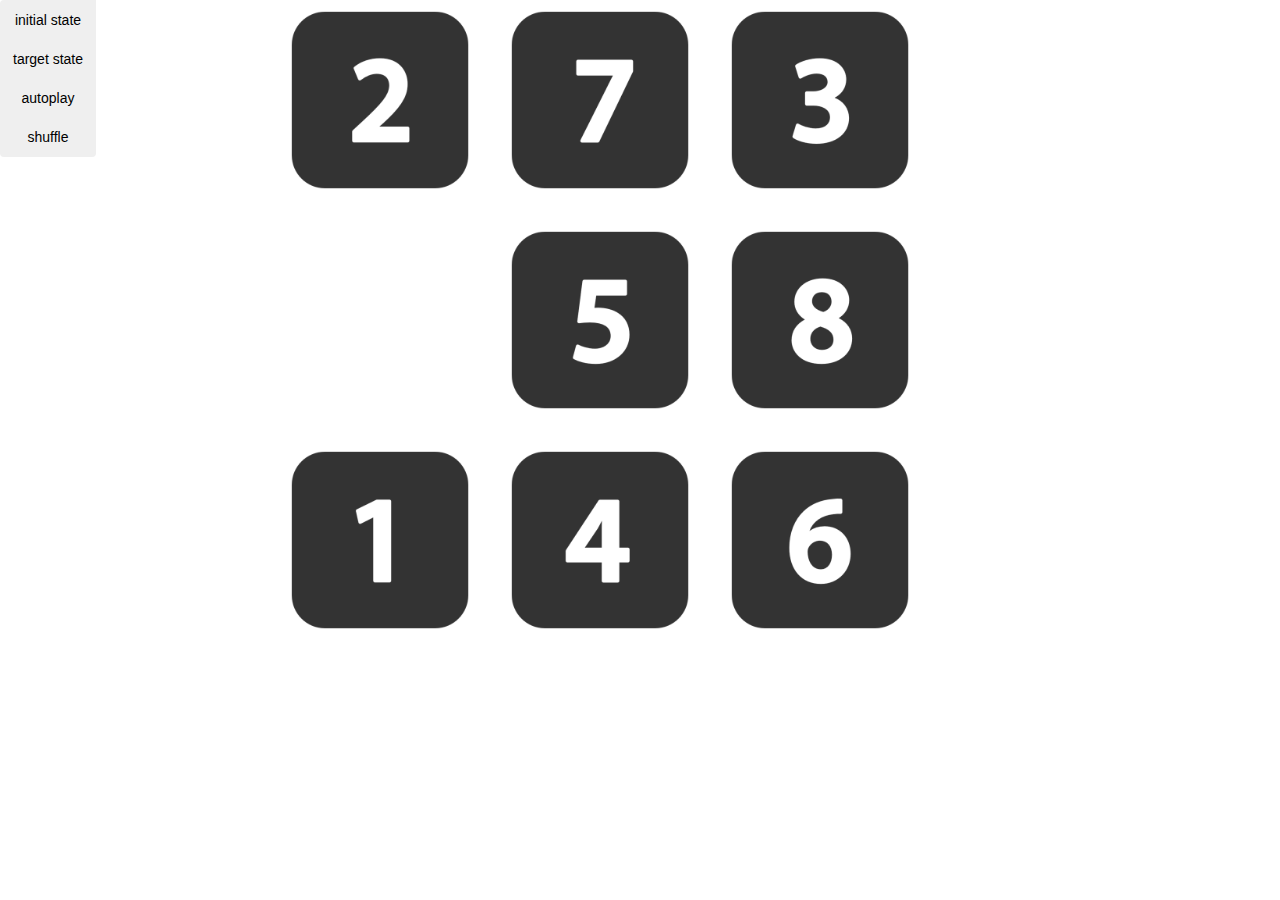
<file: index.html>
<!DOCTYPE html>
<html>
	<head>
		<link rel="stylesheet" type="text/css" href="css/style.css" />
		<script type="text/javascript" src="js/jquery-1.10.2.js"></script>
		<script type="text/javascript" src="js/initial.js"></script>
		<script type="text/javascript" src="js/main.js"></script>
		<script type="text/javascript" src="js/play.js"></script>

		<!-- Bootstrap -->
    	<link href="css/bootstrap.min.css" rel="stylesheet" media="screen">
    	<script src="js/bootstrap.min.js"></script>

    	<title>eight figure puzzle</title>
	</head>

	<body>
		<div id="sidebar" class="btn-group btn-group-vertical">
			<button id="initialStateButton" class="btn" type="button">initial state</button>
			<button id="targetStateButton" class="btn" type="button">target state</button>
			<button id="autoplayButton" class="btn" type="button">autoplay</bytton>
			<button id="shuffleButton" class="btn" type="button">shuffle</button>
		</div>

		<div id="board">
			<img class="number" id="one" src='picture/numbers/1_filled.png' />
			<img class="number" id="two" src='picture/numbers/2_filled.png' />
			<img class="number" id="three" src='picture/numbers/3_filled.png' />
			<img class="number" id="four" src='picture/numbers/4_filled.png' />
			<img class="number" id="five" src='picture/numbers/5_filled.png' />
			<img class="number" id="six" src='picture/numbers/6_filled.png' />
			<img class="number" id="seven" src='picture/numbers/7_filled.png' />
			<img class="number" id="eight" src='picture/numbers/8_filled.png' />
		</div>
	</body>
</html>
</file>
<file: css/style.css>
#sidebar {
	float: left;
}

#board {
	width: 720px;
	margin: auto;
	position: relative;
}

img.number {
	position: absolute;
	width: 200px;
	height: 200px;
}

.btn {
	width: 40px;
	height: 40px;
}
</file>
